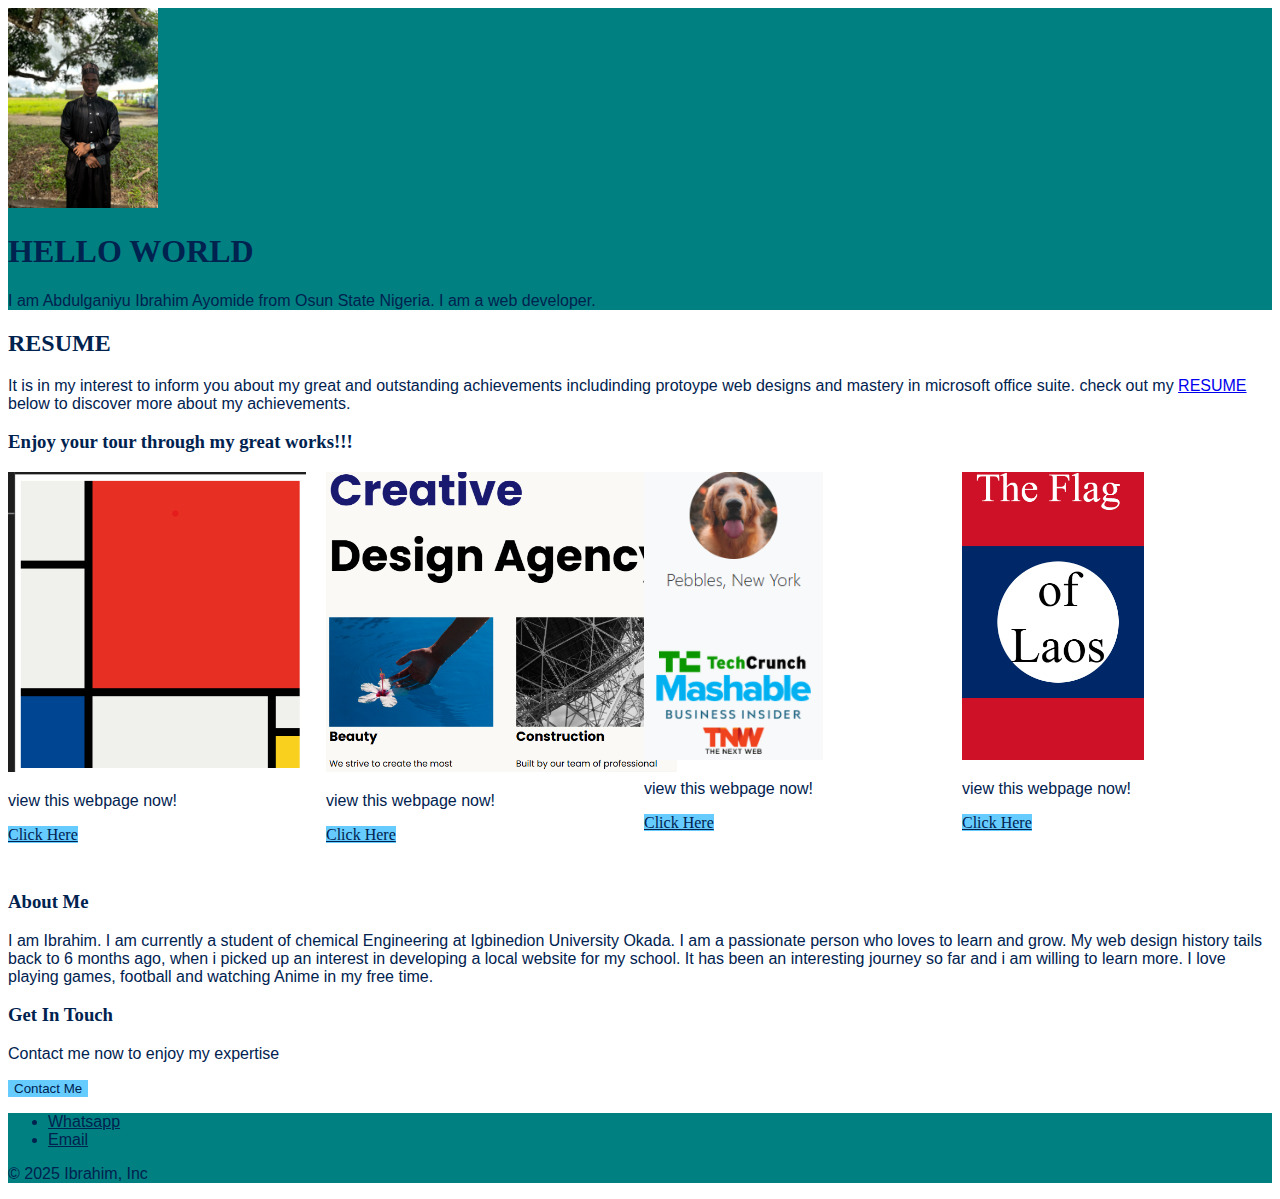
<file: index.html>
<!DOCTYPE html>
<html lang="en">
<head>
    <meta charset="UTF-8">
    <meta name="viewport" content="width=device-width, initial-scale=1.0">
    <title>Personal Web 1</title>
<head>
    <link href="https://cdn.jsdelivr.net/npm/bootstrap@5.3.7/dist/css/bootstrap.min.css" rel="stylesheet" integrity="sha384-LN+7fdVzj6u52u30Kp6M/trliBMCMKTyK833zpbD+pXdCLuTusPj697FH4R/5mcr" crossorigin="anonymous">
    <link rel="stylesheet" href="./css/Styles.css">
</head>
<body>
<section id="title" class="general-background">
    <div class="container col-xxl-8 px-4 pt-5"> 
        <div class="row flex-lg-row-reverse align-items-center g-5 pt-5"> 
            <div class="col-10 col-sm-8 col-lg-6 "> 
                <img src="./img/20250731_110936 (1).jpg" class="d-block mx-lg-auto img-fluid" alt="image of Ibrahim" height="200" loading="lazy"></div> 
            <div class="col-lg-6" > 
                <h1 class="display-5 fw-bold  lh-1 mb-3 --bs-primary-text-emphasis headings">HELLO WORLD</h1> 
                <p class="lead para-text">I am Abdulganiyu Ibrahim Ayomide from Osun State Nigeria. I am a web developer.</p> 
                <div class="d-grid gap-2 d-md-flex justify-content-md-start"> 
    </div> </div> </div> </div>
</section>

<section id="Resume">
    <div class="container mt-5 mb-0 text">
        <h2 class="headings">RESUME</h2>
        <P class="para-text">
        It is in my interest to inform you about my great and outstanding achievements includinding protoype web designs and mastery in microsoft office suite. check out my <a href="./ASSETS/capstone project-1/index.html">RESUME</a> below to discover more about my achievements.
        </P>
    </div>

</section>

<section id="previous-works">
    <div class="container text">
        <h3 class="headings">Enjoy your tour through my great works!!!</h3>
    </div>
    <div class="flex-box container mt-5 mb-3">
        <div class="card" style="width: 18rem; height: 25rem;">
            <img src="./img/praticeMo.png" alt="image link to Mondrain design" height=" 300px">
            <div class="card-body text">
                <p class="para-text">view this webpage now!</p>
                <a href="./ASSETS/pratice mondrian project.html" class="btn btn-primary button-change" >Click Here</a>
            </div></div>
        <div class="card" style="width: 18rem; height: 25rem;">
            <img src="./img/design agency.png" alt="image link to web design agency project" height=" 300px">
            <div class="card-body text">
                <p class="para-text">view this webpage now!</p>
                <a href="./ASSETS/8.4 Web Design Agency Project/index.html" class="btn btn-primary button-change" >Click Here</a></div></div>
        <div class="card" style="width: 18rem; height: 25rem;">
            <img src="./img/tindog.png" alt="image link to tindog project" height=" 288px">
            <div class="card-body text ">
                <p class="para-text">view this webpage now!</p>
                <a href="./ASSETS/11.3 TinDog Project/index-Tindog.html"class="btn btn-primary button-change">Click Here</a></div></div>
        <div class="card" style="width: 18rem; height: 25rem;" >
            <img src="./img/laos flag.png" alt="image link to the Laos flag project" height=" 288px">
            <div class="card-body text">
                <p class="para-text">view this webpage now!</p>
                <a href="./ASSETS/7.3 CSS Flag Project/index.html"class="btn btn-primary button-change">Click Here</a></div></div>
            </div>

</section>
<section id="About-me">
    <div class="container text">    
        <h3 class="headings">About Me</h3>
        <p class="para-text">I am Ibrahim. I am currently a student of chemical Engineering at Igbinedion University Okada. 
            I am a passionate person who loves to learn and grow. My web design history tails back to 6 months 
            ago, when i picked up an interest in developing a local website for my school. It has been an
            interesting journey so far and i am willing to learn more. I love playing games, football and watching Anime in my free time.</p>
    </div>

</section>
<section id="contact">
    <div class="container text">
        <h3 class="headings">Get In Touch</h3>
        <p class="para-text"> Contact me now to enjoy my expertise</p>
        <a href="./contact Information.html"><button type="button" class="btn btn-info button-change">Contact Me</button></a>

    </div>

</section>
<section id="page-close" class="general-background" >
    <div class="container mb-0 "> 
        <footer class="py-3 mt-4"> 
            <ul class="nav justify-content-center border-bottom pb-3 mb-3"> 
                <li class="nav-item"><a href="tel: +234 811 019 6090" class="nav-link px-2 text para-text">Whatsapp</a></li> 
                <li class="nav-item"><a href="mailto: abdulganiyuibrahim2007@gmail.com" class="nav-link px-2 text para-text">Email</a></li> 
            </ul> 
                <p class="text-center text para-text">© 2025 Ibrahim, Inc</p> </footer> </div>


</section>



<script src="https://cdn.jsdelivr.net/npm/bootstrap@5.3.7/dist/js/bootstrap.bundle.min.js" integrity="sha384-ndDqU0Gzau9qJ1lfW4pNLlhNTkCfHzAVBReH9diLvGRem5+R9g2FzA8ZGN954O5Q" crossorigin="anonymous"></script>

</body>
</html>
</file>
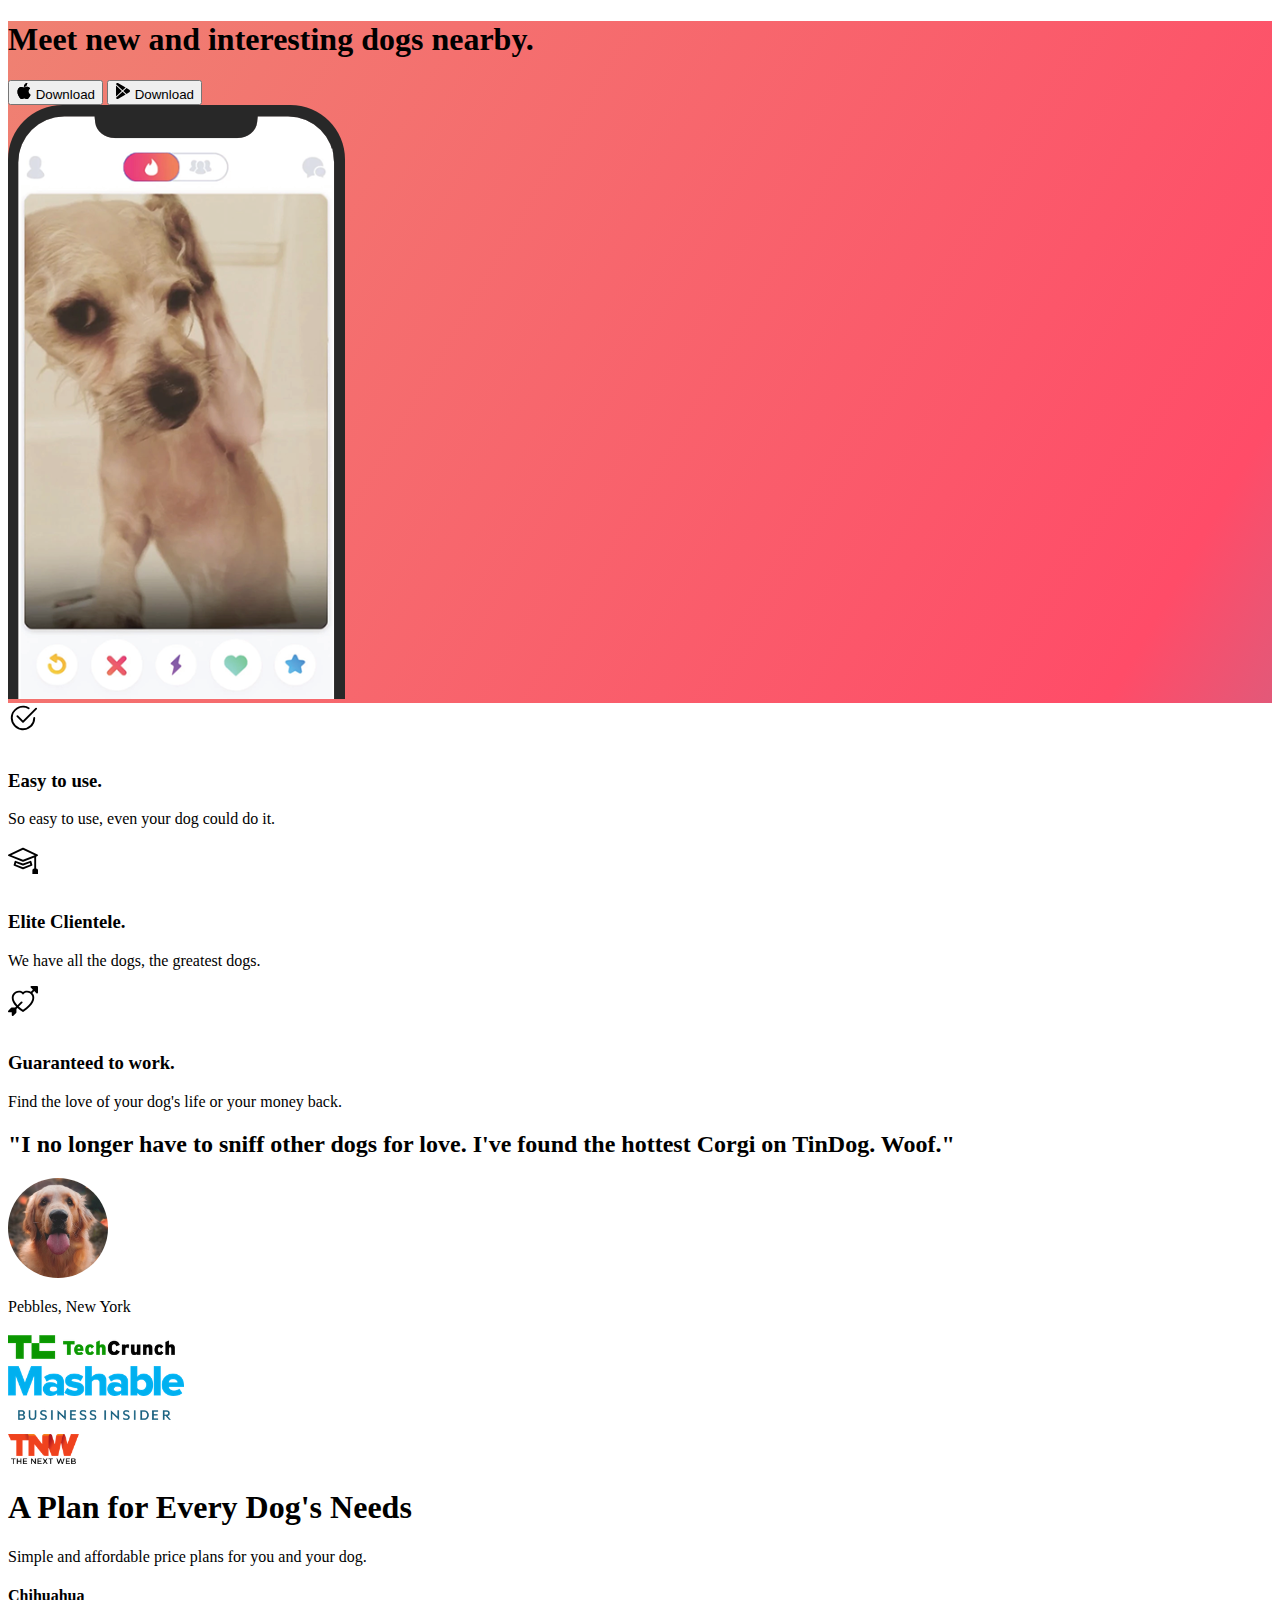
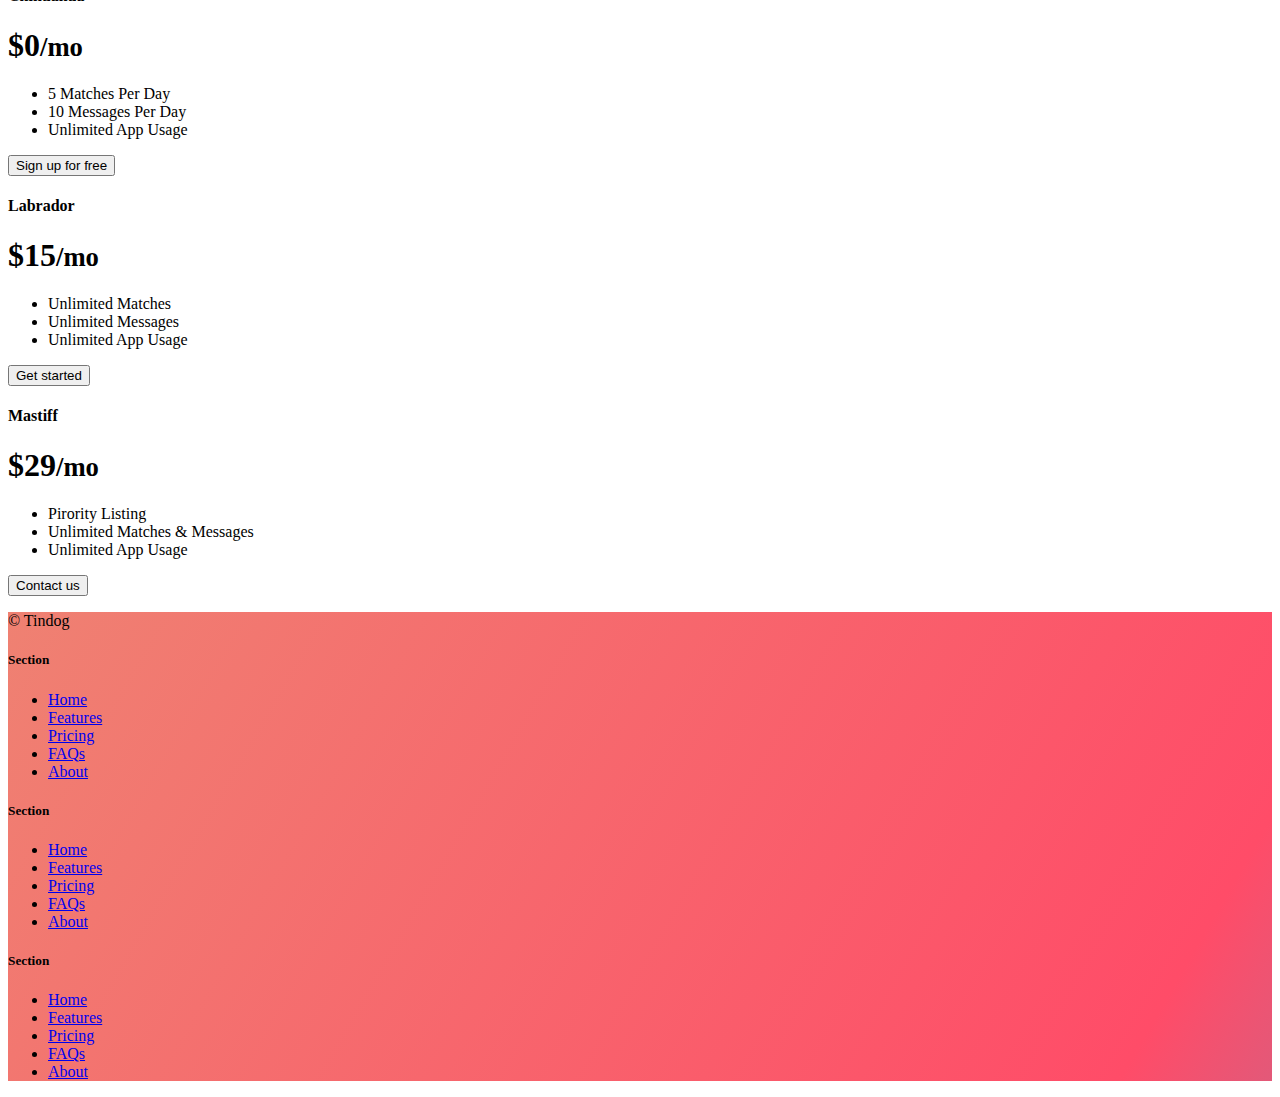
<file: ASSETS/11.3 TinDog Project/index.html>
<!DOCTYPE html>
<html lang="en">

<head>
  <meta charset="UTF-8">
  <meta name="viewport" content="width=device-width, initial-scale=1.0">
  <title>TinDog</title>
  <link href="https://cdn.jsdelivr.net/npm/bootstrap@5.3.7/dist/css/bootstrap.min.css" rel="stylesheet" integrity="sha384-LN+7fdVzj6u52u30Kp6M/trliBMCMKTyK833zpbD+pXdCLuTusPj697FH4R/5mcr" crossorigin="anonymous">
  <link rel="stylesheet" href="./css/style.css">
</head>


<body>

  <!-- Title -->
  <section id="title">

  <div class=" my-0"> 
   <div class="row p-4 pb-0 pe-lg-0 pt-lg-5 align-items-center rounded-3 border shadow-lg my-0 gradient-background"> 
   <div class="col-lg-5 p-3 p-lg-5 pt-lg-5 mx-lg-5 "> 
    <h1 class="display-4 fw-bold lh-1 text-body-emphasis col-sm-12">Meet new and interesting dogs nearby.</h1> 
    <p class="lead"></p> 
   <div class="d-grid gap-2 d-md-flex justify-content-md-start mb-4 mb-lg-3 "> 
    <button type="button" class="btn btn-primary btn-lg px-4 me-md-2 fw-bold btn-light">
    <svg xmlns="http://www.w3.org/2000/svg" width="16" height="16" fill="currentColor"
                class="bi bi-apple mb-1" viewBox="0 0 16 16">
    <path
                  d="M11.182.008C11.148-.03 9.923.023 8.857 1.18c-1.066 1.156-.902 2.482-.878 2.516.024.034 1.52.087 2.475-1.258.955-1.345.762-2.391.728-2.43Zm3.314 11.733c-.048-.096-2.325-1.234-2.113-3.422.212-2.189 1.675-2.789 1.698-2.854.023-.065-.597-.79-1.254-1.157a3.692 3.692 0 0 0-1.563-.434c-.108-.003-.483-.095-1.254.116-.508.139-1.653.589-1.968.607-.316.018-1.256-.522-2.267-.665-.647-.125-1.333.131-1.824.328-.49.196-1.422.754-2.074 2.237-.652 1.482-.311 3.83-.067 4.56.244.729.625 1.924 1.273 2.796.576.984 1.34 1.667 1.659 1.899.319.232 1.219.386 1.843.067.502-.308 1.408-.485 1.766-.472.357.013 1.061.154 1.782.539.571.197 1.111.115 1.652-.105.541-.221 1.324-1.059 2.238-2.758.347-.79.505-1.217.473-1.282Z" />
    <path
                  d="M11.182.008C11.148-.03 9.923.023 8.857 1.18c-1.066 1.156-.902 2.482-.878 2.516.024.034 1.52.087 2.475-1.258.955-1.345.762-2.391.728-2.43Zm3.314 11.733c-.048-.096-2.325-1.234-2.113-3.422.212-2.189 1.675-2.789 1.698-2.854.023-.065-.597-.79-1.254-1.157a3.692 3.692 0 0 0-1.563-.434c-.108-.003-.483-.095-1.254.116-.508.139-1.653.589-1.968.607-.316.018-1.256-.522-2.267-.665-.647-.125-1.333.131-1.824.328-.49.196-1.422.754-2.074 2.237-.652 1.482-.311 3.83-.067 4.56.244.729.625 1.924 1.273 2.796.576.984 1.34 1.667 1.659 1.899.319.232 1.219.386 1.843.067.502-.308 1.408-.485 1.766-.472.357.013 1.061.154 1.782.539.571.197 1.111.115 1.652-.105.541-.221 1.324-1.059 2.238-2.758.347-.79.505-1.217.473-1.282Z" />
    </svg>
    Download</button> 
    <button type="button" class="btn btn-outline-secondary btn-lg px-4 btn-outline-light">
    <svg xmlns="http://www.w3.org/2000/svg" width="16" height="16" fill="currentColor"
                class="bi bi-google-play mb-1" viewBox="0 0 16 16">
    <path
                  d="M14.222 9.374c1.037-.61 1.037-2.137 0-2.748L11.528 5.04 8.32 8l3.207 2.96 2.694-1.586Zm-3.595 2.116L7.583 8.68 1.03 14.73c.201 1.029 1.36 1.61 2.303 1.055l7.294-4.295ZM1 13.396V2.603L6.846 8 1 13.396ZM1.03 1.27l6.553 6.05 3.044-2.81L3.333.215C2.39-.341 1.231.24 1.03 1.27Z" />
    </svg>
    Download</button> 
    </div> 
  
  </div> 
<div class="col-lg-4 offset-lg-1 p-0 overflow-hidden shadow-none"> 
  <img class="rounded-lg-3 pt-5 pb-0" src="./images/iphone.png" alt=" dog-img"> 
</div> 
</div> 
</div>

  </section>
  <!-- Features -->
  <section id="features">
    <div class="row row-cols-1 row-cols-sm-2 row-cols-md-3 row-cols-lg-4 g-4 py-5 mt-5 container"> 
      <div class="col d-flex align-items-start container"> 
      <div class="icon-square text-body-emphasis bg-body-secondary d-inline-flex align-items-center justify-content-center fs-4 flex-shrink-0 me-3">  
        <svg xmlns="http://www.w3.org/2000/svg" height="30" fill="currentColor" class="bi bi-check2-circle"
              viewBox="0 0 16 16">
        <path
                d="M2.5 8a5.5 5.5 0 0 1 8.25-4.764.5.5 0 0 0 .5-.866A6.5 6.5 0 1 0 14.5 8a.5.5 0 0 0-1 0 5.5 5.5 0 1 1-11 0z" />
        <path
                d="M15.354 3.354a.5.5 0 0 0-.708-.708L8 9.293 5.354 6.646a.5.5 0 1 0-.708.708l3 3a.5.5 0 0 0 .708 0l7-7z" />
        </svg>
      </div>
      
 <div> 
        <h3 class="fw-bold mb-0 fs-4 text-body-emphasis">Easy to use.</h3> <p>So easy to use, even your dog could do it.</p> 
      </div> </div> 
      <div class="col d-flex align-items-start container "> 
        <div class="icon-square text-body-emphasis bg-body-secondary d-inline-flex align-items-center justify-content-center fs-4 flex-shrink-0 me-3">  
          <svg xmlns="http://www.w3.org/2000/svg" height="30" fill="currentColor" class="bi bi-mortarboard" viewBox="0 0 16 16">
          <path d="M8.211 2.047a.5.5 0 0 0-.422 0l-7.5 3.5a.5.5 0 0 0 .025.917l7.5 3a.5.5 0 0 0 .372 0L14 7.14V13a1 1 0 0 0-1 1v2h3v-2a1 1 0 0 0-1-1V6.739l.686-.275a.5.5 0 0 0 .025-.917l-7.5-3.5ZM8 8.46 1.758 5.965 8 3.052l6.242 2.913L8 8.46Z"/>
          <path d="M4.176 9.032a.5.5 0 0 0-.656.327l-.5 1.7a.5.5 0 0 0 .294.605l4.5 1.8a.5.5 0 0 0 .372 0l4.5-1.8a.5.5 0 0 0 .294-.605l-.5-1.7a.5.5 0 0 0-.656-.327L8 10.466 4.176 9.032Zm-.068 1.873.22-.748 3.496 1.311a.5.5 0 0 0 .352 0l3.496-1.311.22.748L8 12.46l-3.892-1.556Z"/>
          </svg>
        </div>
    <div> 
        <h3 class="fw-bold mb-0 fs-4 text-body-emphasis">Elite Clientele.</h3> 
        <p>We have all the dogs, the greatest dogs.</p> </div> </div> 
        <div class="col d-flex align-items-start container"> 
          <div class="icon-square text-body-emphasis bg-body-secondary d-inline-flex align-items-center justify-content-center fs-4 flex-shrink-0 me-3">  
            <svg xmlns="http://www.w3.org/2000/svg" height="30" fill="currentColor" class="bi bi-arrow-through-heart"
              viewBox="0 0 16 16">
            <path fill-rule="evenodd"
                d="M2.854 15.854A.5.5 0 0 1 2 15.5V14H.5a.5.5 0 0 1-.354-.854l1.5-1.5A.5.5 0 0 1 2 11.5h1.793l.53-.53c-.771-.802-1.328-1.58-1.704-2.32-.798-1.575-.775-2.996-.213-4.092C3.426 2.565 6.18 1.809 8 3.233c1.25-.98 2.944-.928 4.212-.152L13.292 2 12.147.854A.5.5 0 0 1 12.5 0h3a.5.5 0 0 1 .5.5v3a.5.5 0 0 1-.854.354L14 2.707l-1.006 1.006c.236.248.44.531.6.845.562 1.096.585 2.517-.213 4.092-.793 1.563-2.395 3.288-5.105 5.08L8 13.912l-.276-.182a21.86 21.86 0 0 1-2.685-2.062l-.539.54V14a.5.5 0 0 1-.146.354l-1.5 1.5Zm2.893-4.894A20.419 20.419 0 0 0 8 12.71c2.456-1.666 3.827-3.207 4.489-4.512.679-1.34.607-2.42.215-3.185-.817-1.595-3.087-2.054-4.346-.761L8 4.62l-.358-.368c-1.259-1.293-3.53-.834-4.346.761-.392.766-.464 1.845.215 3.185.323.636.815 1.33 1.519 2.065l1.866-1.867a.5.5 0 1 1 .708.708L5.747 10.96Z" />
            </svg>
          </div>
         <div> 
          <h3 class="fw-bold mb-0 fs-4 text-body-emphasis">Guaranteed to work.</h3> 
          <p>Find the love of your dog's life or your money back.</p> </div> </div> 
          
  </section>
  <!-- Testimonial -->
  <section id="testimonial">
    <div class="p-5 text-center bg-body-tertiary">
        <div class="container py-5">
          <h2 class="text-body-emphasis">"I no longer have to sniff other dogs for love. I've found the hottest Corgi on
            TinDog. Woof."</h2>
          <img class="profile-img mt-5" src="./images/dog-img.jpg" alt="dog image">
          <p class="col-lg-8 mx-auto lead mt-2">
            Pebbles, New York
          </p>
        </div>

        <div class="container">
          <div class="row">
            <div class="col-lg-3 col-sm-12">
              <img src="./images/techcrunch.png" alt="techcrunch" height="30">
            </div>
            <div class="col-lg-3 col-sm-12">
              <img src="./images/mashable.png" alt="mashable" height="30">
            </div>
            <div class="col-lg-3 col-sm-12">
              <img src="./images/bizinsider.png" alt="bizinsider" height="30">
            </div>
            <div class="col-lg-3 col-sm-12">
              <img src="./images/tnw.png" alt="tnw" height="30">
            </div>
          </div>
        </div>
      </div>

  </section>
  <!-- Pricing -->
  <section id="pricing">
    <div class="container py-3"> 
      <header> 
        <div class="d-flex flex-column flex-md-row align-items-center pb-3 mb-4 border-bottom"> 
        <div class="pricing-header p-3 pb-md-4 mx-auto text-center"> 
          <h1 class="display-4 fw-normal text-body-emphasis">A Plan for Every Dog's Needs</h1> 
          <p class="fs-5 text-body-secondary">Simple and affordable price plans for you and your dog.</p> 
        </div> </header> 
        <main> <div class="row row-cols-1 row-cols-md-3 mb-3 text-center"> 
          <div class="col"> <div class="card mb-4 rounded-3 shadow-sm"> 
            <div class="card-header py-3"> <h4 class="my-0 fw-normal">Chihuahua</h4> 
            </div> <div class="card-body"> <h1 class="card-title pricing-card-title">$0<small class="text-body-secondary fw-light">/mo</small>
            </h1> <ul class="list-unstyled mt-3 mb-4"> 
              <li>5 Matches Per Day</li> 
              <li>10 Messages Per Day</li> 
              <li>Unlimited App Usage</li> 
              </ul> 
              <button type="button" class="w-100 btn btn-lg btn-outline-dark">Sign up for free</button> 
            </div> </div> </div> 
            <div class="col"> <div class="card mb-4 rounded-3 shadow-sm"> <div class="card-header py-3"> 
              <h4 class="my-0 fw-normal">Labrador</h4> </div> <div class="card-body"> 
                <h1 class="card-title pricing-card-title">$15<small class="text-body-secondary fw-light">/mo</small></h1> 
                <ul class="list-unstyled mt-3 mb-4"> 
                  <li>Unlimited Matches</li> 
                  <li>Unlimited Messages</li> 
                  <li>Unlimited App Usage</li> </ul> 
                  <button type="button" class="w-100 btn btn-lg btn-primary btn-dark">Get started</button> 
            </div> </div> </div> 
            <div class="col"> <div class="card mb-4 rounded-3 shadow-sm border-primary border-dark"> 
              <div class="card-header py-3 text-bg-primary bg-dark border-dark"> 
                <h4 class="my-0 fw-normal">Mastiff</h4> </div> 
                <div class="card-body"> <h1 class="card-title pricing-card-title">$29<small class="text-body-secondary fw-light">/mo</small>
                </h1> 
                <ul class="list-unstyled mt-3 mb-4"> 
                  <li>Pirority Listing</li> 
                  <li>Unlimited Matches & Messages</li> 
                  <li>Unlimited App Usage</li> 
                </ul> 
                <button type="button" class="w-100 btn btn-lg btn-primary btn-dark">Contact us</button> 
              </div> 
              </div> </div> </div> 
             
  </section>
  <!-- Footer -->
  <section id="footer">
    <div class="gradient-background"> 
      <footer class="row row-cols-1 row-cols-sm-2 row-cols-md-5 py-5 my-0 border border-0"> 
        <div class="col mb-3 mt-0 d-flex justify-content-center"> 
          <p class="text-body-secondary">© Tindog</p> </div> <div class="col mb-3"></div> 
          <div class="col mb-3"> 
            <h5>Section</h5> 
            <ul class="nav flex-column"> 
            <li class="nav-item mb-2">
            <a href="#" class="nav-link p-0 text-body-secondary">Home</a></li> <li class="nav-item mb-2">
            <a href="#" class="nav-link p-0 text-body-secondary">Features</a></li> <li class="nav-item mb-2">
            <a href="#" class="nav-link p-0 text-body-secondary">Pricing</a></li> <li class="nav-item mb-2">
            <a href="#" class="nav-link p-0 text-body-secondary">FAQs</a></li> <li class="nav-item mb-2">
            <a href="#" class="nav-link p-0 text-body-secondary">About</a></li> </ul> </div> 
            <div class="col mb-3"> 
            <h5>Section</h5> <ul class="nav flex-column"> 
            <li class="nav-item mb-2"><a href="#" class="nav-link p-0 text-body-secondary">Home</a></li> 
            <li class="nav-item mb-2"><a href="#" class="nav-link p-0 text-body-secondary">Features</a></li> 
            <li class="nav-item mb-2"><a href="#" class="nav-link p-0 text-body-secondary">Pricing</a></li> 
            <li class="nav-item mb-2"><a href="#" class="nav-link p-0 text-body-secondary">FAQs</a></li> 
            <li class="nav-item mb-2"><a href="#" class="nav-link p-0 text-body-secondary">About</a></li> </ul> </div> 
            <div class="col mb-3"> 
              <h5>Section</h5> <ul class="nav flex-column"> 
                <li class="nav-item mb-2">
                  <a href="#" class="nav-link p-0 text-body-secondary">Home</a></li> 
                  <li class="nav-item mb-2"><a href="#" class="nav-link p-0 text-body-secondary">Features</a></li> 
                  <li class="nav-item mb-2"><a href="#" class="nav-link p-0 text-body-secondary">Pricing</a></li> 
                  <li class="nav-item mb-2"><a href="#" class="nav-link p-0 text-body-secondary">FAQs</a></li> 
                  <li class="nav-item mb-2"><a href="#" class="nav-link p-0 text-body-secondary">About</a></li> </ul> </div> 
                </footer> </div>

  </section>
</body>

</html>
</file>
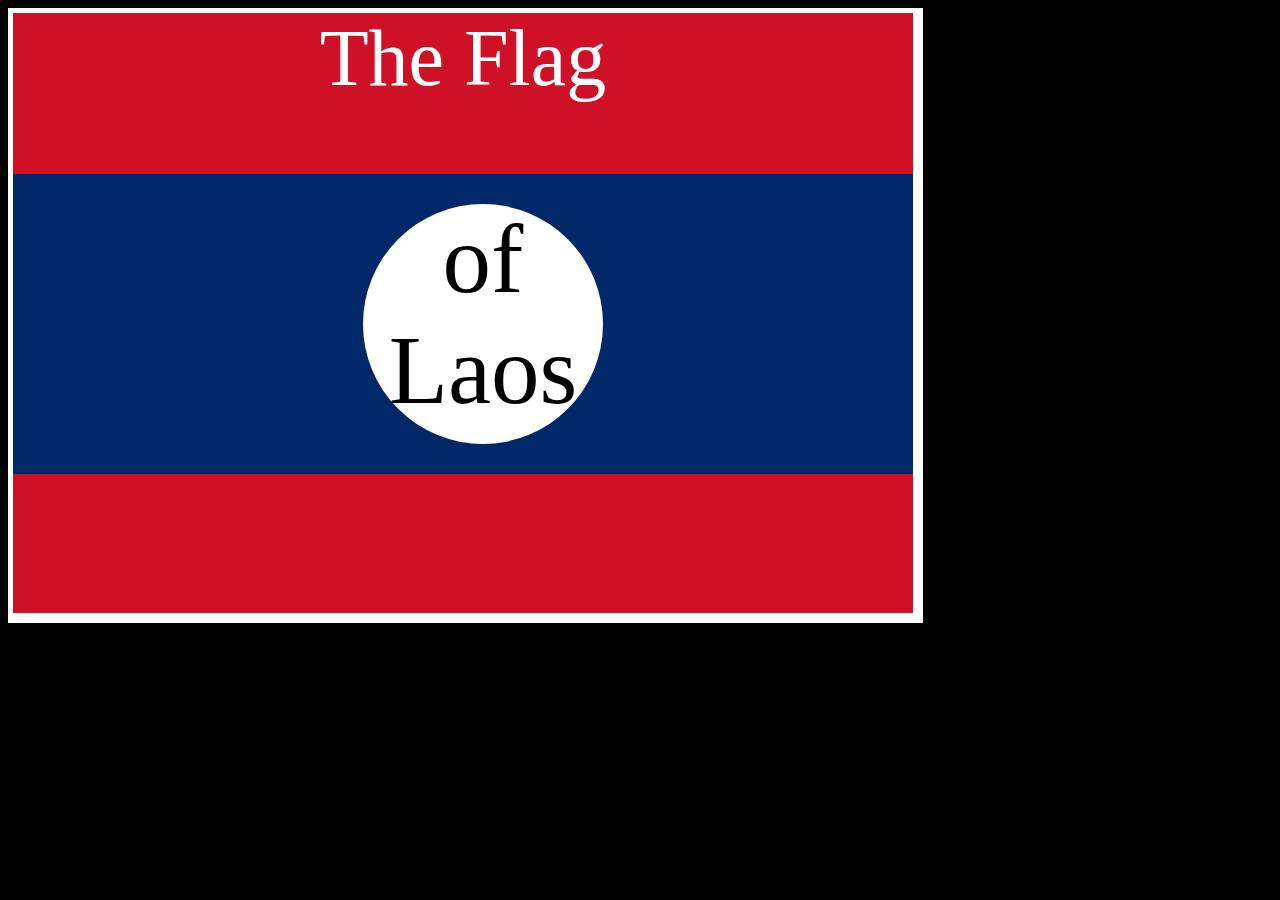
<file: ASSETS/7.3 CSS Flag Project/index.html>
<!DOCTYPE html>
<html lang="en">

<head>
  <meta charset="UTF-8">
  <title>CSS Flag Project</title>
  <style>
    /* Write your CSS Code here */
    html{
      background: black;
    }
    .flag{
      height: 600px;
      width: 900px;
      background-color: rgb(206, 17, 38); ;
      border: 10px solid white;
      border-width: 5px 10px 10px 5px;
    
    }
    div.flag>p{
      color:white;
      font-size: 80px;
      font-weight: 400;
      text-align: center;
      margin: 0px;

    }
    div.flag>div{
      height: 300px;
      background-color: rgb(0, 40, 104);
      width: 100%;
      margin: 0px;
      position:relative;
      top: 70px;
      left: 0px;
    
      
    }
    div div p{
      background-color: white;
      height: 240px;
      width: 240px;
      margin: 0px;
      border-radius: 50%;
      position: absolute;
      top: 30px;
      left: 350px;
      text-align: center;
      font-size: 97px;
    }
  
  

    
  </style>
</head>

<!-- 
  IMPORTANT! Do not change any HTML
Don't add any classes/ids/elements 
Use what you know about combining selectors 
and CSS specificity instead.
Hint 1: The flag is 900px by 600px and the circle is 200px by 200px.
Hint 2: You can use CSS inspection to get the colors from
https://appbrewery.github.io/flag-of-laos/
-->

<body>
  <div class="flag">
    <p>The Flag</p>
    <div>
      <div>
        <p>of Laos</p>
      </div>
    </div>
  </div>
</body>

</html>
</file>
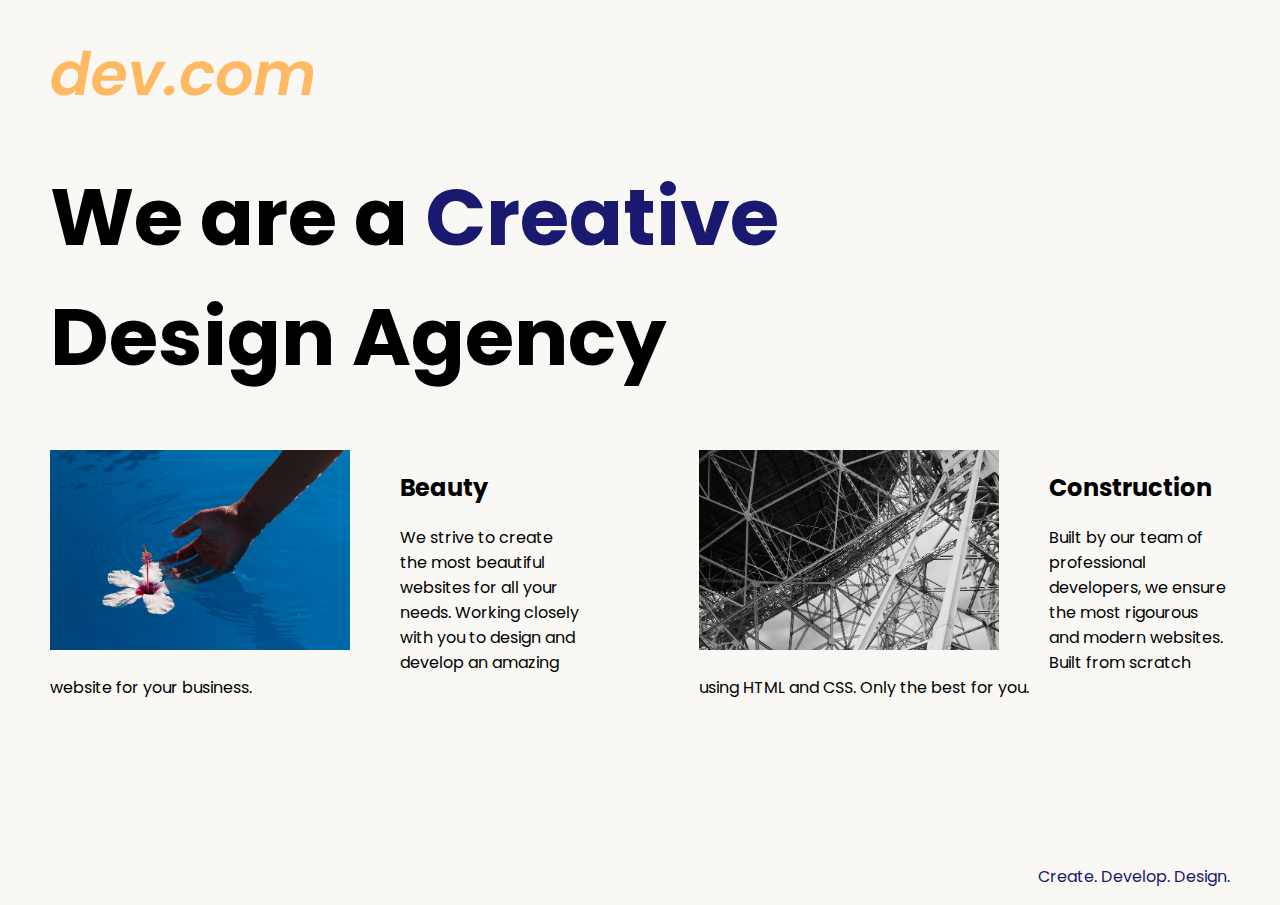
<file: ASSETS/8.4 Web Design Agency Project/index.html>
<!DOCTYPE html>
<html lang="en">

<head>
  <meta charset="UTF-8">
  <meta name="viewport" content="width=device-width, initial-scale=1.0">
  <title>Agency</title>
  <link rel="stylesheet" href="./style.css">
  <link rel="preconnect" href="https://fonts.googleapis.com">
  <link rel="preconnect" href="https://fonts.gstatic.com" crossorigin>
  <link href="https://fonts.googleapis.com/css2?family=Poppins:wght@400;700&display=swap" rel="stylesheet">
</head>

<body>
  <div class="main">
    <img class="logo" src="./assets/images/logo.png" alt="logo">
    <h1>We are a <span id="one">Creative</span><br />Design Agency</h1>
    <div class="left card"><img class="tile-image" src="./assets/images/beautiful.jpg" alt="hand and flower in water">
      <h2 class="card-title"> Beauty </h2>
      <p class="card-text">We strive to create the most beautiful websites for all your needs. Working closely with you
        to design and develop an amazing website for your business.</p>
    </div>

    <div class="right card"><img class="tile-image" src="./assets/images/construction.jpg" alt="metal structure">
      <h2 class="card-title">Construction</h2>
      <p>Built by our team of professional developers, we ensure the most rigourous and modern websites. Built from
        scratch using HTML and CSS. Only the best for you.</p>
    </div>

  </div>
  <footer>
    <p>Create. Develop. Design.</p>
  </footer>
</body>

</html>
</file>
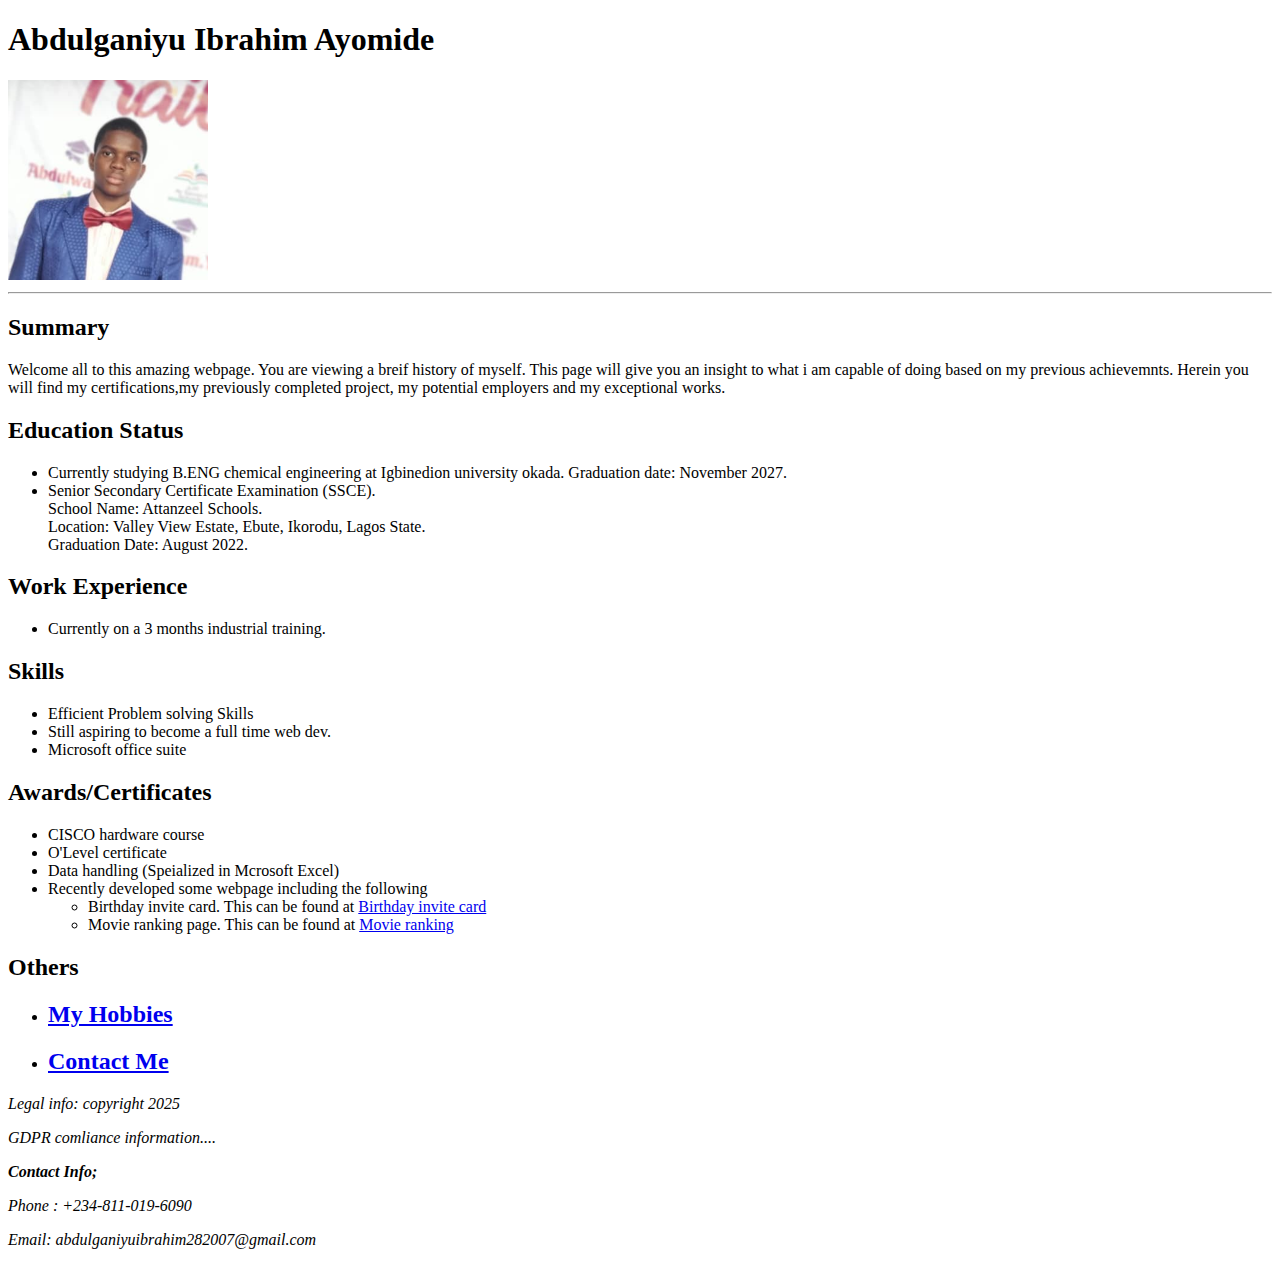
<file: ASSETS/capstone project-1/index.html>
<!DOCTYPE html>
<html lang="en">
<head>
    <meta charset="UTF-8">
    <meta name="viewport" content="width=device-width, initial-scale=1.0">
    <title>My Resume</title>
</head>
<body>
    <h1>Abdulganiyu Ibrahim Ayomide</h1>
    <img src="./assets/20220826_173445.png" height="200" width="200" alt="Image of the developer"><hr />
    <h2>Summary</h2>
    <p>Welcome all to this amazing webpage. You are viewing a breif history of myself. This page will give you an insight to what i am capable of doing based on my previous achievemnts.
        Herein you will find my certifications,my previously completed project, my potential employers and my exceptional works.
    </p>
    <h2>Education Status</h2>
    <ul>
        <li>Currently studying B.ENG chemical engineering at Igbinedion university okada. Graduation date: November 2027.</li>
        <li>Senior Secondary Certificate Examination (SSCE).</br> School Name: Attanzeel Schools.</br>
            Location: Valley View Estate, Ebute, Ikorodu, Lagos State.</br>
            Graduation Date: August 2022.
        </li>
    </ul>
    <h2>Work Experience</h2>
    <ul>
        <li> Currently on a 3 months industrial training.</li>
    </ul>
    <h2>Skills</h2>
    <ul>
        <li>Efficient Problem solving Skills</li>
        <li>Still aspiring to become a full time web dev.</li>
        <li>Microsoft office suite</li>
    </ul>
    
    <h2>Awards/Certificates</h2>
    <ul>
        <li>CISCO hardware course</li>
        <li>O'Level certificate</li>
        <li>Data handling (Speialized in Mcrosoft Excel)</li>
        <li>Recently developed some webpage including the following
            <ul>
                <li>Birthday invite card. This can be found at <a href="./Previously done projects/index.html.birthday.invite.html">Birthday invite card</a></li>
                <li>Movie ranking page. This can be found at <a href="./Previously done projects/index.html.movie ranking project..html">Movie ranking</a></li>
            </ul>
        </li>
    </ul>
    <h2>Others</h2>
    <ul>
        <li><h2><a href="./my hobbies.html"> My Hobbies</a></h2></li>
        <li><h2><a href="./contact details.html"> Contact Me</a></h2></li>
    </ul>
    <footer>
        <address>
            <div>
                 <p>Legal info: copyright 2025</p>
                 <p>GDPR comliance information....</p>
            </div>
            <div>
                <p><strong>Contact Info;</strong></p>
                <p>Phone : +234-811-019-6090</p>
                <p>Email: abdulganiyuibrahim282007@gmail.com</p>
            </div>
    </footer>
    </body>
</html>
</file>
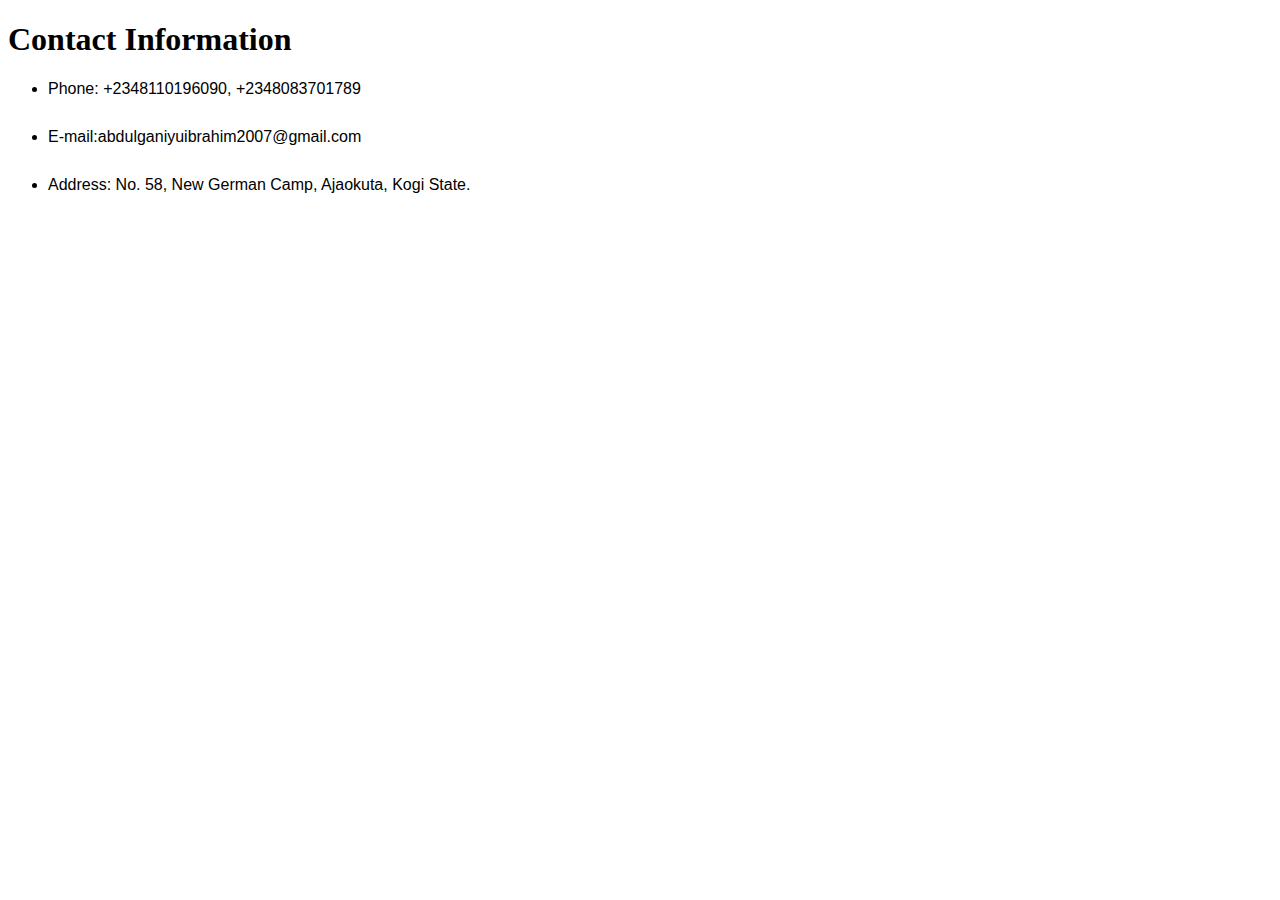
<file: ASSETS/contact Information.html>
<!DOCTYPE html>
<html lang="en">
<head>
    <meta charset="UTF-8">
    <meta name="viewport" content="width=device-width, initial-scale=1.0">
    <title>Personal Web 1</title>
<head>
    <style>
        .headings{
    font-family: Georgia, 'Times New Roman', Times, serif;
    font-weight: bolder;}

    .para-text{
    display: flex;
    flex-direction: column;
    gap: 30px;
    font-family: Arial, Helvetica, sans-serif;
    font-size: 12pt;
    font-weight: 300;
}



    </style>
</head>

<body>
<div>
    <h1 class="headings">Contact Information</h1>
    <ul class="para-text">
        <li>Phone: +2348110196090, +2348083701789</li>
        <li>E-mail:abdulganiyuibrahim2007@gmail.com</li>
        <li>Address: No. 58, New German Camp, Ajaokuta, Kogi State.</li>
    </ul>
</div>
</body>
</file>
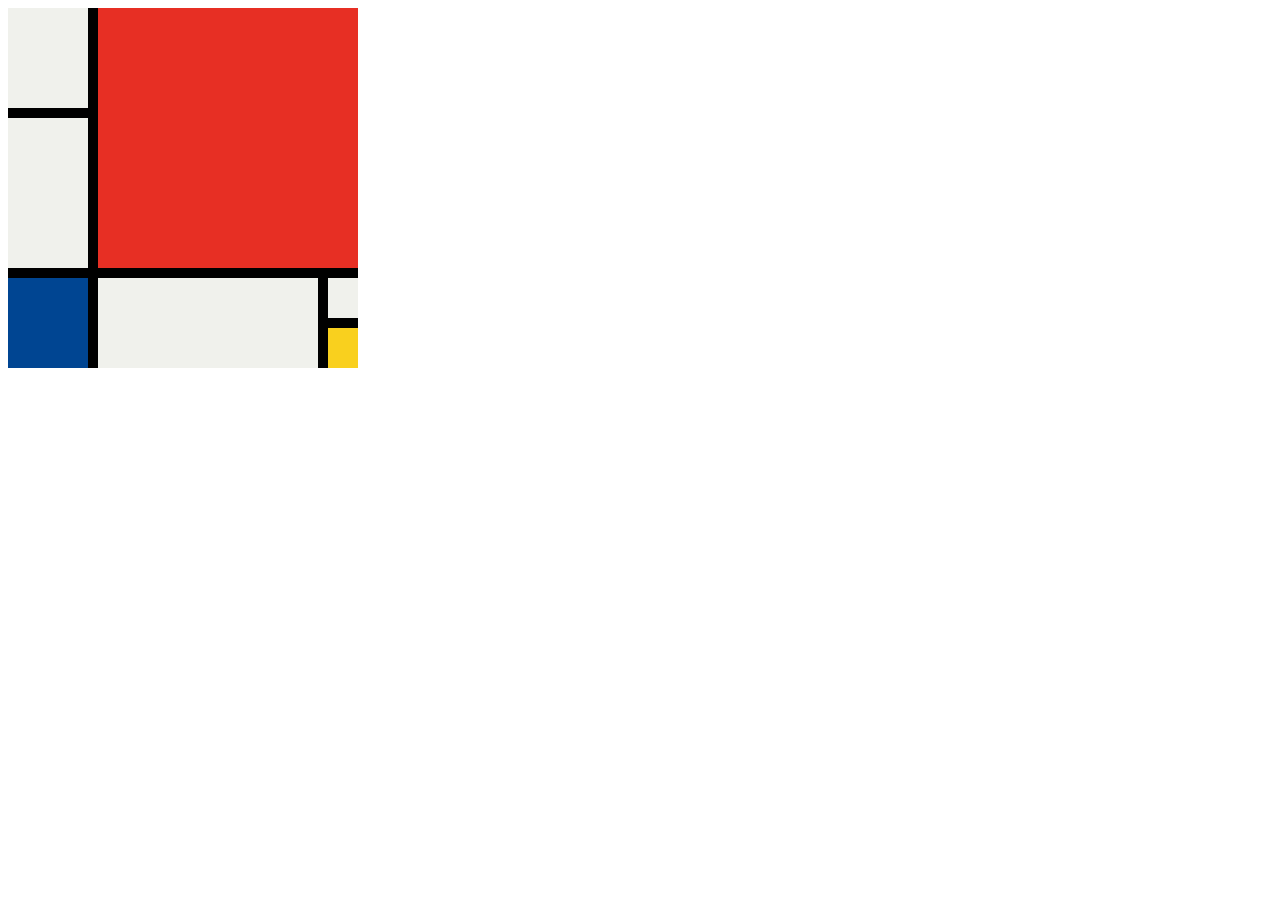
<file: ASSETS/pratice mondrian project.html>
<!DOCTYPE html>
<html lang="en">

<head>
  <meta charset="UTF-8">
  <meta name="viewport" content="width=device-width, initial-scale=1.0">
  <title>Mondrian Project</title>
  <style>
    .container{
        display: grid;
        grid-template-columns: 80px 220px 30px;
        grid-template-rows: 100px 150px 40px 40px;
        background-color: black;
        gap: 10px;
        width: 350px;
        height: 360px;
    }
    .repeated{
        background-color:#F0F1EC ;
    }
    .red{
        background-color: #E72F24;
        grid-column: span 2;
        grid-row: span 2;
    }
    .blue{
        background-color: #004592;
        grid-area: 3/1/5/2;
    }
    .yellow{
        background-color: #F9D01E;
        grid-area: 4/3/5/4;
    }
    .white2{
        grid-area: 3/2/5/3;
    }

  </style>
</head>
<body>
    <div class="container">
        <div class="box white repeated"></div>
        <div class="box red"></div>
        <div class="box white1 repeated"></div>
        <div class="box white1 repeated"></div>
        <div class="box white2 repeated"></div>
        <div class="box blue"></div>
        <div class="box white3 repeated"></div>
        <div class="box yellow"></div>
    </div>

</body>
</html>
</file>
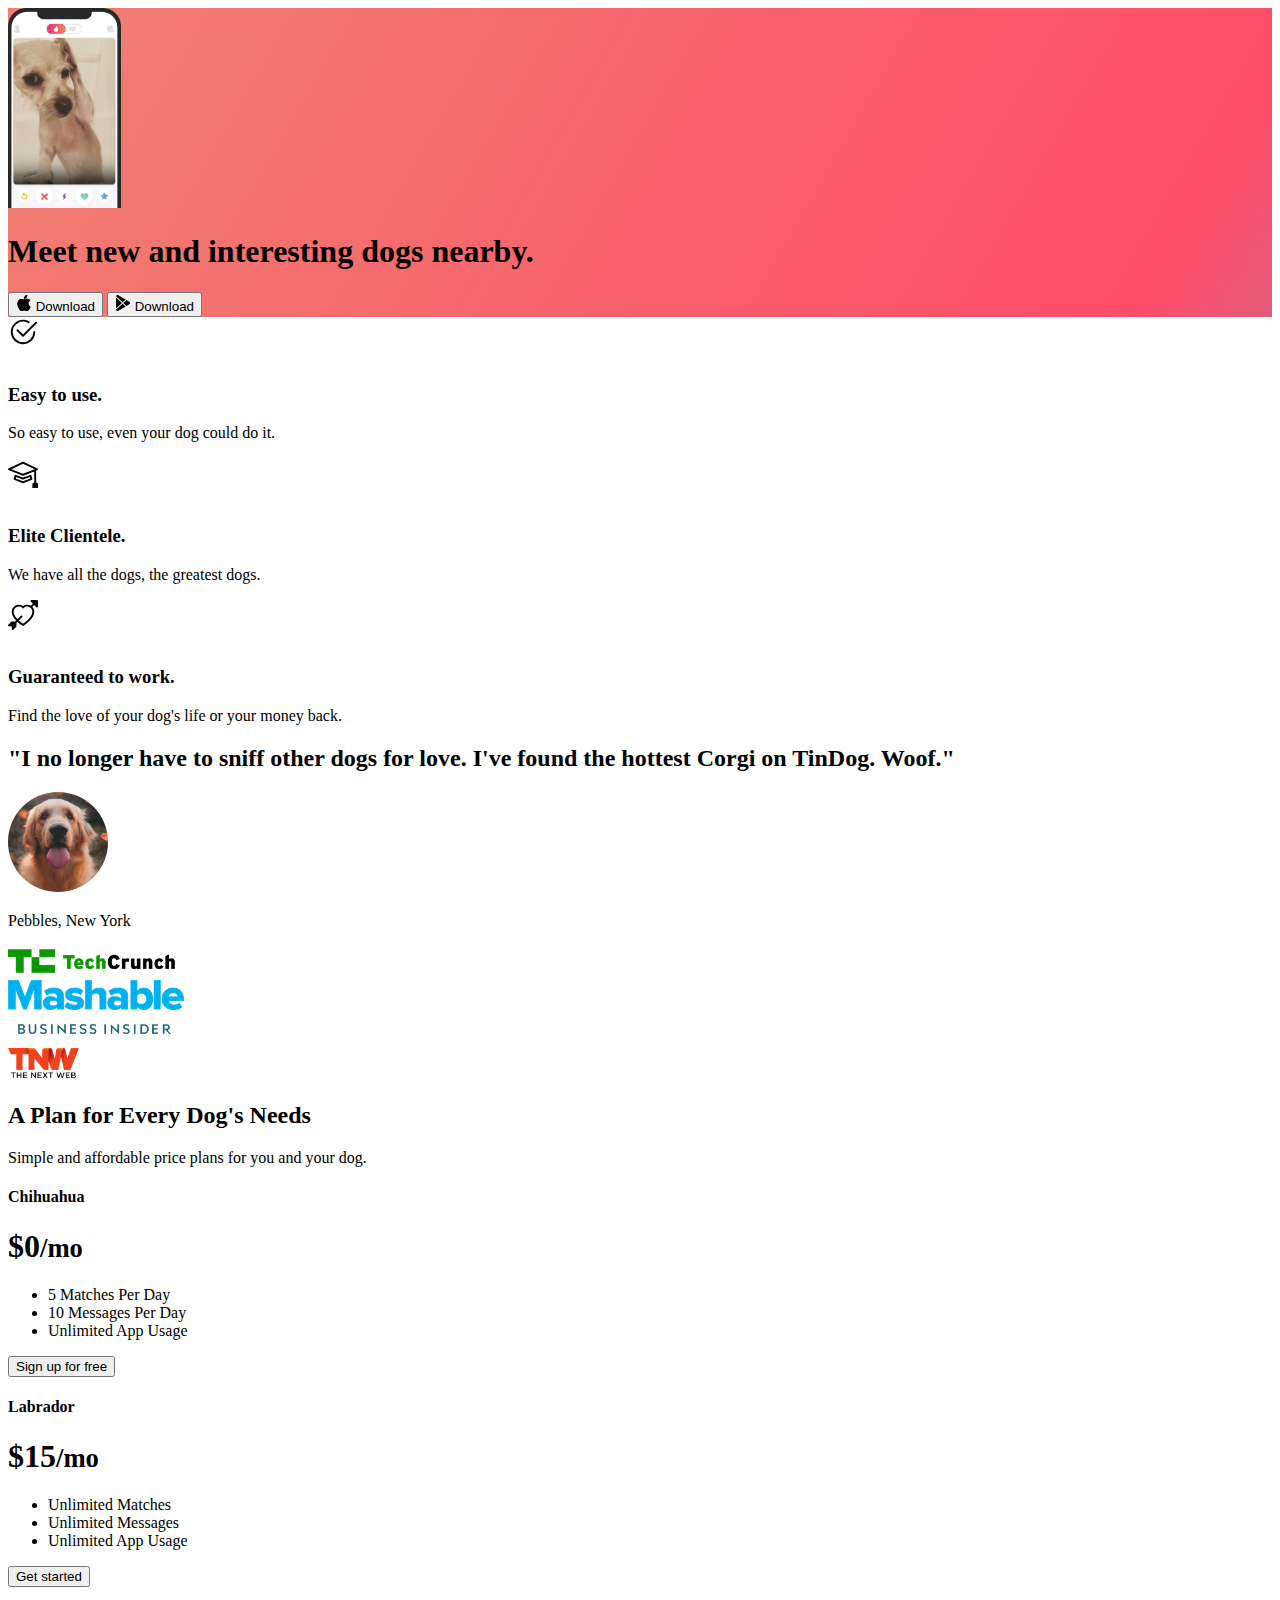
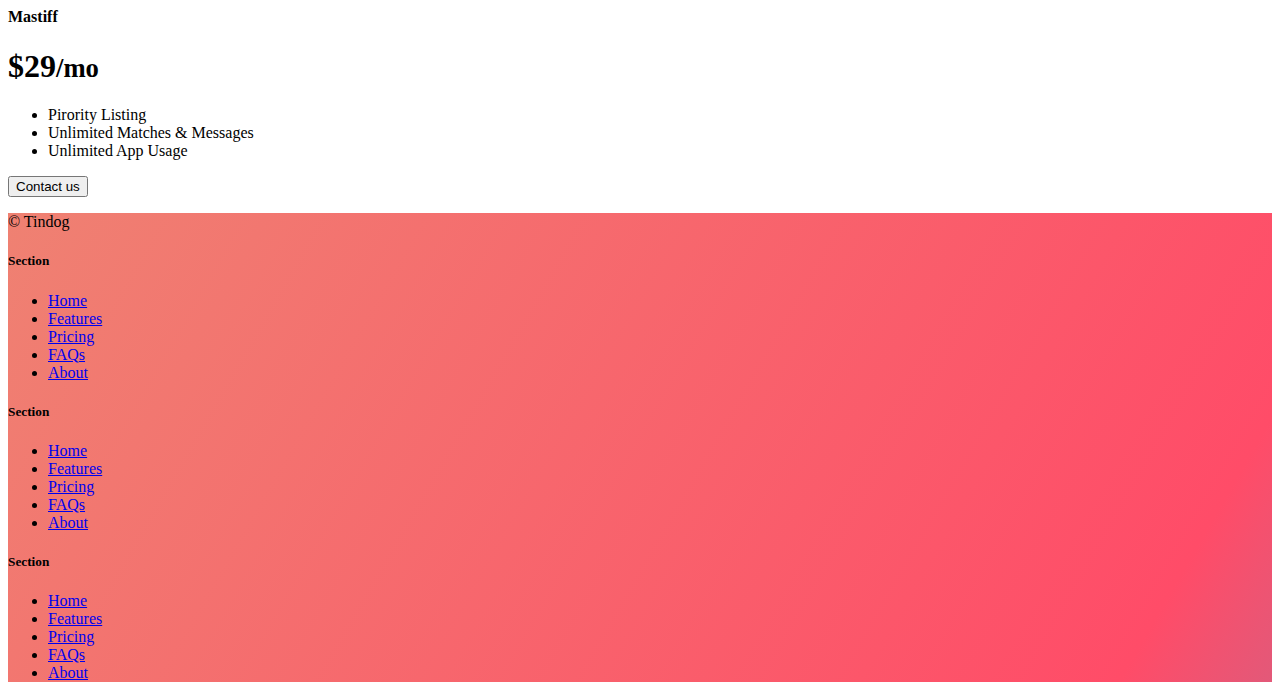
<file: ASSETS/11.3 TinDog Project/index-Tindog.html>
<!DOCTYPE html>
<html lang="en">

<head>
  <meta charset="UTF-8">
  <meta name="viewport" content="width=device-width, initial-scale=1.0">
  <title>TinDog</title>
  <link href="https://cdn.jsdelivr.net/npm/bootstrap@5.3.0-alpha3/dist/css/bootstrap.min.css" rel="stylesheet"
    integrity="sha384-KK94CHFLLe+nY2dmCWGMq91rCGa5gtU4mk92HdvYe+M/SXH301p5ILy+dN9+nJOZ" crossorigin="anonymous">
  <link rel="stylesheet" href="./css/solution.css">
</head>

<body>


  <!-- Title -->
  <section id="title" class="gradient-background">

    <div class="container col-xxl-8 px-4 pt-5 border border-0 shadow-0">
      <div class="row flex-lg-row-reverse align-items-center g-5 pt-5">
        <div class="col-10 col-sm-8 col-lg-6">
          <img src="./images/iphone.png" class="d-block mx-lg-auto img-fluid" alt="Bootstrap Themes" height="200"
            loading="lazy">
        </div>
        <div class="col-lg-6">
          <h1 class="display-5 fw-bold text-body-emphasis lh-1 mb-3">Meet new and interesting dogs nearby.</h1>

          <div class="d-grid gap-2 d-md-flex justify-content-md-start">
            <button type="button" class="btn btn-light btn-lg px-4 me-md-2"><svg xmlns="http://www.w3.org/2000/svg"
                width="16" height="16" fill="currentColor" class="bi bi-apple mb-1" viewBox="0 0 16 16">
                <path
                  d="M11.182.008C11.148-.03 9.923.023 8.857 1.18c-1.066 1.156-.902 2.482-.878 2.516.024.034 1.52.087 2.475-1.258.955-1.345.762-2.391.728-2.43Zm3.314 11.733c-.048-.096-2.325-1.234-2.113-3.422.212-2.189 1.675-2.789 1.698-2.854.023-.065-.597-.79-1.254-1.157a3.692 3.692 0 0 0-1.563-.434c-.108-.003-.483-.095-1.254.116-.508.139-1.653.589-1.968.607-.316.018-1.256-.522-2.267-.665-.647-.125-1.333.131-1.824.328-.49.196-1.422.754-2.074 2.237-.652 1.482-.311 3.83-.067 4.56.244.729.625 1.924 1.273 2.796.576.984 1.34 1.667 1.659 1.899.319.232 1.219.386 1.843.067.502-.308 1.408-.485 1.766-.472.357.013 1.061.154 1.782.539.571.197 1.111.115 1.652-.105.541-.221 1.324-1.059 2.238-2.758.347-.79.505-1.217.473-1.282Z" />
                <path
                  d="M11.182.008C11.148-.03 9.923.023 8.857 1.18c-1.066 1.156-.902 2.482-.878 2.516.024.034 1.52.087 2.475-1.258.955-1.345.762-2.391.728-2.43Zm3.314 11.733c-.048-.096-2.325-1.234-2.113-3.422.212-2.189 1.675-2.789 1.698-2.854.023-.065-.597-.79-1.254-1.157a3.692 3.692 0 0 0-1.563-.434c-.108-.003-.483-.095-1.254.116-.508.139-1.653.589-1.968.607-.316.018-1.256-.522-2.267-.665-.647-.125-1.333.131-1.824.328-.49.196-1.422.754-2.074 2.237-.652 1.482-.311 3.83-.067 4.56.244.729.625 1.924 1.273 2.796.576.984 1.34 1.667 1.659 1.899.319.232 1.219.386 1.843.067.502-.308 1.408-.485 1.766-.472.357.013 1.061.154 1.782.539.571.197 1.111.115 1.652-.105.541-.221 1.324-1.059 2.238-2.758.347-.79.505-1.217.473-1.282Z" />
              </svg> Download</button>
            <button type="button" class="btn btn-outline-light btn-lg px-4"><svg xmlns="http://www.w3.org/2000/svg"
                width="16" height="16" fill="currentColor" class="bi bi-google-play mb-1" viewBox="0 0 16 16">
                <path
                  d="M14.222 9.374c1.037-.61 1.037-2.137 0-2.748L11.528 5.04 8.32 8l3.207 2.96 2.694-1.586Zm-3.595 2.116L7.583 8.68 1.03 14.73c.201 1.029 1.36 1.61 2.303 1.055l7.294-4.295ZM1 13.396V2.603L6.846 8 1 13.396ZM1.03 1.27l6.553 6.05 3.044-2.81L3.333.215C2.39-.341 1.231.24 1.03 1.27Z" />
              </svg> Download</button>
          </div>
        </div>
      </div>
    </div>
  </section>
  <!-- Features -->
  <section id="features">
    <div class="container mt-5">
      <div class="row g-4 py-5 row-cols-1 row-cols-lg-3">
        <div class="col d-flex align-items-start">
          <div
            class="icon-square text-body-emphasis bg-body-secondary d-inline-flex align-items-center justify-content-center fs-4 flex-shrink-0 me-3">
            <svg xmlns="http://www.w3.org/2000/svg" height="30" fill="currentColor" class="bi bi-check2-circle"
              viewBox="0 0 16 16">
              <path
                d="M2.5 8a5.5 5.5 0 0 1 8.25-4.764.5.5 0 0 0 .5-.866A6.5 6.5 0 1 0 14.5 8a.5.5 0 0 0-1 0 5.5 5.5 0 1 1-11 0z" />
              <path
                d="M15.354 3.354a.5.5 0 0 0-.708-.708L8 9.293 5.354 6.646a.5.5 0 1 0-.708.708l3 3a.5.5 0 0 0 .708 0l7-7z" />
            </svg>
          </div>
          <div>
            <h3 class="fs-2">Easy to use.</h3>
            <p>So easy to use, even your dog could do it.</p>

          </div>
        </div>
        <div class="col d-flex align-items-start">
          <div
            class="icon-square text-body-emphasis bg-body-secondary d-inline-flex align-items-center justify-content-center fs-4 flex-shrink-0 me-3">
            <svg xmlns="http://www.w3.org/2000/svg" height="30" fill="currentColor" class="bi bi-mortarboard"
              viewBox="0 0 16 16">
              <path
                d="M8.211 2.047a.5.5 0 0 0-.422 0l-7.5 3.5a.5.5 0 0 0 .025.917l7.5 3a.5.5 0 0 0 .372 0L14 7.14V13a1 1 0 0 0-1 1v2h3v-2a1 1 0 0 0-1-1V6.739l.686-.275a.5.5 0 0 0 .025-.917l-7.5-3.5ZM8 8.46 1.758 5.965 8 3.052l6.242 2.913L8 8.46Z" />
              <path
                d="M4.176 9.032a.5.5 0 0 0-.656.327l-.5 1.7a.5.5 0 0 0 .294.605l4.5 1.8a.5.5 0 0 0 .372 0l4.5-1.8a.5.5 0 0 0 .294-.605l-.5-1.7a.5.5 0 0 0-.656-.327L8 10.466 4.176 9.032Zm-.068 1.873.22-.748 3.496 1.311a.5.5 0 0 0 .352 0l3.496-1.311.22.748L8 12.46l-3.892-1.556Z" />
            </svg>
          </div>
          <div>
            <h3 class="fs-2">Elite Clientele.</h3>
            <p>We have all the dogs, the greatest dogs.</p>

          </div>
        </div>
        <div class="col d-flex align-items-start">
          <div
            class="icon-square text-body-emphasis bg-body-secondary d-inline-flex align-items-center justify-content-center fs-4 flex-shrink-0 me-3">
            <svg xmlns="http://www.w3.org/2000/svg" height="30" fill="currentColor" class="bi bi-arrow-through-heart"
              viewBox="0 0 16 16">
              <path fill-rule="evenodd"
                d="M2.854 15.854A.5.5 0 0 1 2 15.5V14H.5a.5.5 0 0 1-.354-.854l1.5-1.5A.5.5 0 0 1 2 11.5h1.793l.53-.53c-.771-.802-1.328-1.58-1.704-2.32-.798-1.575-.775-2.996-.213-4.092C3.426 2.565 6.18 1.809 8 3.233c1.25-.98 2.944-.928 4.212-.152L13.292 2 12.147.854A.5.5 0 0 1 12.5 0h3a.5.5 0 0 1 .5.5v3a.5.5 0 0 1-.854.354L14 2.707l-1.006 1.006c.236.248.44.531.6.845.562 1.096.585 2.517-.213 4.092-.793 1.563-2.395 3.288-5.105 5.08L8 13.912l-.276-.182a21.86 21.86 0 0 1-2.685-2.062l-.539.54V14a.5.5 0 0 1-.146.354l-1.5 1.5Zm2.893-4.894A20.419 20.419 0 0 0 8 12.71c2.456-1.666 3.827-3.207 4.489-4.512.679-1.34.607-2.42.215-3.185-.817-1.595-3.087-2.054-4.346-.761L8 4.62l-.358-.368c-1.259-1.293-3.53-.834-4.346.761-.392.766-.464 1.845.215 3.185.323.636.815 1.33 1.519 2.065l1.866-1.867a.5.5 0 1 1 .708.708L5.747 10.96Z" />
            </svg>
          </div>
          <div>
            <h3 class="fs-2">Guaranteed to work.</h3>
            <p>Find the love of your dog's life or your money back.</p>

          </div>
        </div>
      </div>
    </div>
  </section>
  <!-- Testimonial -->
  <section id="testimonial">
    <div class="my-5">
      <div class="p-5 text-center bg-body-tertiary">
        <div class="container py-5">
          <h2 class="text-body-emphasis">"I no longer have to sniff other dogs for love. I've found the hottest Corgi on
            TinDog. Woof."</h2>
          <img class="profile-img mt-5" src="./images/dog-img.jpg" alt="dog image">
          <p class="col-lg-8 mx-auto lead mt-2">
            Pebbles, New York
          </p>
        </div>

        <div class="container">
          <div class="row">
            <div class="col-lg-3 col-sm-12">
              <img src="./images/techcrunch.png" alt="techcrunch" height="30">
            </div>
            <div class="col-lg-3 col-sm-12">
              <img src="./images/mashable.png" alt="mashable" height="30">
            </div>
            <div class="col-lg-3 col-sm-12">
              <img src="./images/bizinsider.png" alt="bizinsider" height="30">
            </div>
            <div class="col-lg-3 col-sm-12">
              <img src="./images/tnw.png" alt="tnw" height="30">
            </div>
          </div>
        </div>
      </div>
    </div>
  </section>
  <!-- Pricing -->
  <section id="pricing">
    <div class="container">
      <div class="pricing-header p-3 pb-md-4 mx-auto text-center">
        <h2 class="display-4 fw-normal">A Plan for Every Dog's Needs</h2>
        <p class="fs-5 text-body-secondary">Simple and affordable price plans for you and your dog.
      </div>
      <div class="row row-cols-1 row-cols-md-3 mb-3 text-center">
        <div class="col">
          <div class="card mb-4 rounded-3 shadow-sm">
            <div class="card-header py-3">
              <h4 class="my-0 fw-normal">Chihuahua</h4>
            </div>
            <div class="card-body">
              <h1 class="card-title pricing-card-title">$0<small class="text-body-secondary fw-light">/mo</small></h1>
              <ul class="list-unstyled mt-3 mb-4">
                <li>5 Matches Per Day</li>
                <li>10 Messages Per Day</li>
                <li>Unlimited App Usage</li>
              </ul>
              <button type="button" class="w-100 btn btn-lg btn-outline-dark">Sign up for free</button>
            </div>
          </div>
        </div>
        <div class="col">
          <div class="card mb-4 rounded-3 shadow-sm">
            <div class="card-header py-3">
              <h4 class="my-0 fw-normal">Labrador</h4>
            </div>
            <div class="card-body">
              <h1 class="card-title pricing-card-title">$15<small class="text-body-secondary fw-light">/mo</small></h1>
              <ul class="list-unstyled mt-3 mb-4">
                <li>Unlimited Matches</li>
                <li>Unlimited Messages</li>
                <li>Unlimited App Usage</li>
              </ul>
              <button type="button" class="w-100 btn btn-lg btn-dark">Get started</button>
            </div>
          </div>
        </div>
        <div class="col">
          <div class="card mb-4 rounded-3 shadow-sm border-dark">
            <div class="card-header py-3 text-bg-dark border-dark">
              <h4 class="my-0 fw-normal">Mastiff</h4>
            </div>
            <div class="card-body">
              <h1 class="card-title pricing-card-title">$29<small class="text-body-secondary fw-light">/mo</small></h1>
              <ul class="list-unstyled mt-3 mb-4">
                <li>Pirority Listing</li>
                <li>Unlimited Matches & Messages</li>
                <li>Unlimited App Usage</li>
              </ul>
              <button type="button" class="w-100 btn btn-lg btn-dark">Contact us</button>
            </div>
          </div>
        </div>
      </div>
    </div>
  </section>
  <!-- Footer -->
  <section id="contact" class="gradient-background">
    <div class="container ">
      <footer class="row row-cols-1 row-cols-sm-2 row-cols-md-5 py-5 mt-5 border-top">
        <div class="col mb-3">

          <p class="text-body-secondary">© Tindog</p>
        </div>

        <div class="col mb-3">

        </div>

        <div class="col mb-3">
          <h5>Section</h5>
          <ul class="nav flex-column">
            <li class="nav-item mb-2"><a href="#" class="nav-link p-0 text-body-secondary">Home</a></li>
            <li class="nav-item mb-2"><a href="#" class="nav-link p-0 text-body-secondary">Features</a></li>
            <li class="nav-item mb-2"><a href="#" class="nav-link p-0 text-body-secondary">Pricing</a></li>
            <li class="nav-item mb-2"><a href="#" class="nav-link p-0 text-body-secondary">FAQs</a></li>
            <li class="nav-item mb-2"><a href="#" class="nav-link p-0 text-body-secondary">About</a></li>
          </ul>
        </div>

        <div class="col mb-3">
          <h5>Section</h5>
          <ul class="nav flex-column">
            <li class="nav-item mb-2"><a href="#" class="nav-link p-0 text-body-secondary">Home</a></li>
            <li class="nav-item mb-2"><a href="#" class="nav-link p-0 text-body-secondary">Features</a></li>
            <li class="nav-item mb-2"><a href="#" class="nav-link p-0 text-body-secondary">Pricing</a></li>
            <li class="nav-item mb-2"><a href="#" class="nav-link p-0 text-body-secondary">FAQs</a></li>
            <li class="nav-item mb-2"><a href="#" class="nav-link p-0 text-body-secondary">About</a></li>
          </ul>
        </div>

        <div class="col mb-3">
          <h5>Section</h5>
          <ul class="nav flex-column">
            <li class="nav-item mb-2"><a href="#" class="nav-link p-0 text-body-secondary">Home</a></li>
            <li class="nav-item mb-2"><a href="#" class="nav-link p-0 text-body-secondary">Features</a></li>
            <li class="nav-item mb-2"><a href="#" class="nav-link p-0 text-body-secondary">Pricing</a></li>
            <li class="nav-item mb-2"><a href="#" class="nav-link p-0 text-body-secondary">FAQs</a></li>
            <li class="nav-item mb-2"><a href="#" class="nav-link p-0 text-body-secondary">About</a></li>
          </ul>
        </div>
      </footer>
    </div>
  </section>
</body>

</html>
</file>
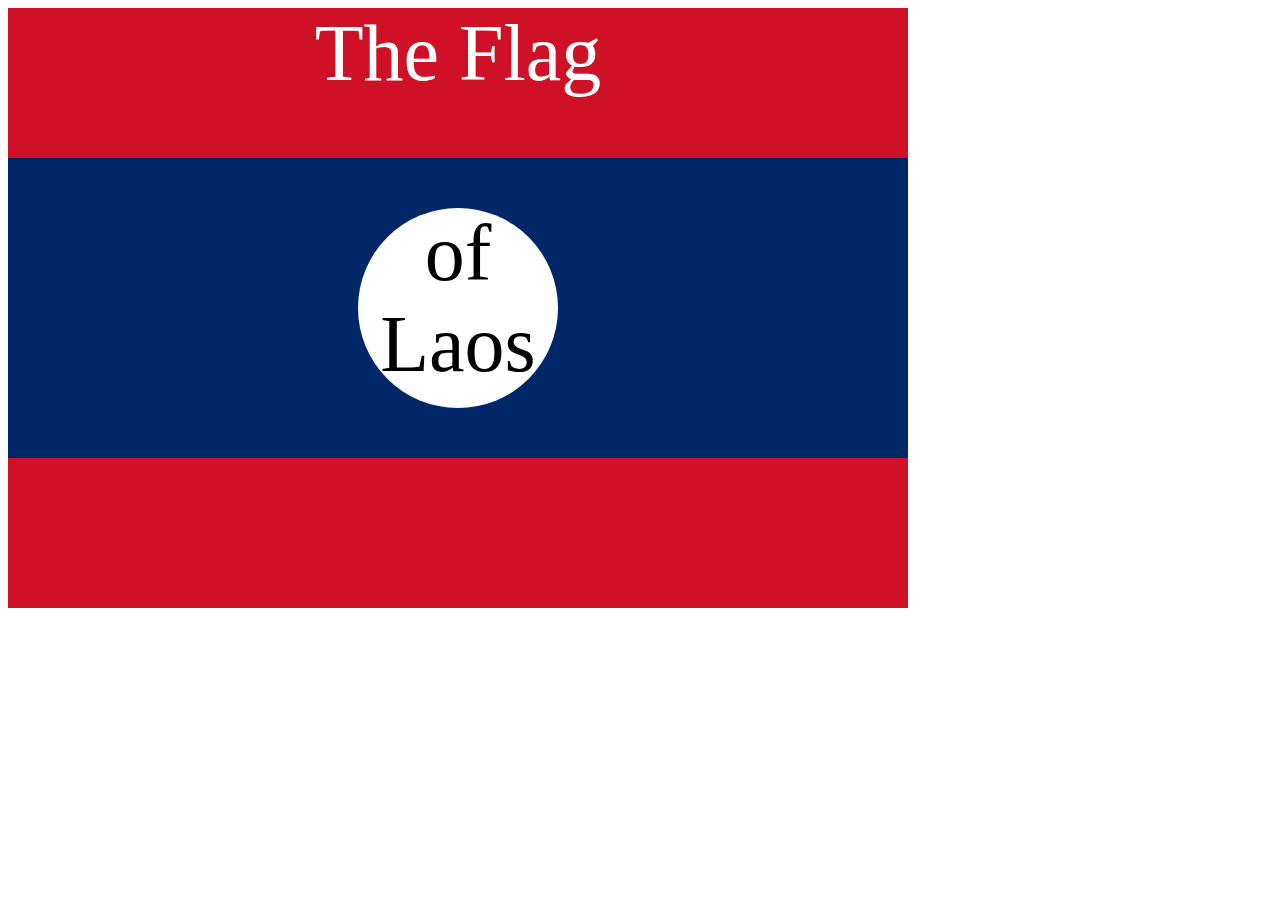
<file: ASSETS/7.3 CSS Flag Project/solution.html>
<!DOCTYPE html>
<html lang="en">

<head>
  <meta charset="UTF-8">
  <title>CSS Flag Project</title>
  <style>
    .flag {
      width: 900px;
      height: 600px;
      position: relative;
      background-color: #CE1126;

    }

    .flag > div {
      background-color: #002868;
      height: 300px;
      width: 100%;
      position: absolute;
      top: 150px;
    }

    .flag > div > div {
      background-color: white;
      position: absolute;

      height: 200px;
      width: 200px;
      border-radius: 50%;
      top: 50px;
      left: 350px;
    }

    p {
      font-size: 5rem;
      color: white;
      text-align: center;
      padding: 0;
      margin: 0;
    }

    .flag>div div p {
      color: black;
    }
  </style>
</head>

<body>
  <div class="flag">
    <p>The Flag</p>
    <div>
      <div>
        <p>of Laos</p>
      </div>
    </div>
  </div>
</body>

</html>
</file>
<file: css/Styles.css>
/*green1:#006C52
green2: #008080
white: #FFFFFF
light blue: #66CCFF 
blue: #00224F
more: #00813F*/

.general-background{
    background-color: #008080;
    background-size: 180% 180%;
    color: #00224F;
}

.flex-box{
    display: flex;
    gap: 30px;
}
.text{
    color:  #00224F;
}
.headings{
    font-family: Georgia, 'Times New Roman', Times, serif;
    font-weight: bolder;
}
.para-text{
    font-family: Arial, Helvetica, sans-serif;
    font-size: 12pt;
    font-weight: lighter;
}
.button-change{
    background-color:#66CCFF;
    border: 0px;
    color: #00224F;
}



@media (max-width: 1000px){
    .flex-box{
        display:flex;
        flex-direction: column;
    }
}
</file>
<file: ASSETS/11.3 TinDog Project/css/style.css>
.gradient-background {
  background: linear-gradient(300deg, #00bfff, #ff4c68, #ef8172);
  background-size: 180% 180%;
  animation: gradient-animation 18s ease infinite;
}

@keyframes gradient-animation {
  0% {
    background-position: 0% 50%;
  }
  50% {
    background-position: 100% 50%;
  }
  100% {
    background-position: 0% 50%;
  }
}

.icon-square {
  width: 3rem;
  height: 3rem;
  border-radius: 0.75rem;
}

.profile-img {
  height: 100px;
  border-radius: 50%;
}
p[class="row row-cols-1 row-cols-sm-2 row-cols-md-3 row-cols-lg-4 g-4 py-5"]{
  display: flex;
  justify-content: flex-start;
}
span{
  display: block;
}
</file>
<file: ASSETS/8.4 Web Design Agency Project/style.css>
body {
  font-family: "Poppins", sans-serif;
  margin: 50px 50px 0 50px;
  background-color: hsl(45, 29%, 97%);
  display: flex;
  flex-direction: column;
  min-height: 95vh;
}
.main {
  flex: 1; 
}

h1 {
  font-size: 5rem;
}

footer {
  text-align: right;
  color: midnightblue;
}
#one{
  color: midnightblue;
}
.tile-image{
  float: left;
  height: 200px;
  margin-right: 50px;

}
div.right{
  float: right;
  
}
div.left{
  float: left;
  
}
div.card{
  width: 45%;
}


@media (max-width:680px){
  .logo{
    width: 100px;
  }
  h1{
    text-align: center;
  }
  div.card{
    display: block;
    width: 100%;
    text-align: justify;
    margin-bottom: 30px;
  }
  .tile-image{
    float: none;
    margin-bottom: 10px;
   object-fit: cover; 
  }



}
</file>
<file: ASSETS/11.3 TinDog Project/css/solution.css>
.gradient-background {
  background: linear-gradient(300deg, #00bfff, #ff4c68, #ef8172);
  background-size: 180% 180%;
  animation: gradient-animation 18s ease infinite;
}

@keyframes gradient-animation {
  0% {
    background-position: 0% 50%;
  }
  50% {
    background-position: 100% 50%;
  }
  100% {
    background-position: 0% 50%;
  }
}

.icon-square {
  width: 3rem;
  height: 3rem;
  border-radius: 0.75rem;
}

.profile-img {
  border-radius: 50%;
  height: 100px;
}
</file>
